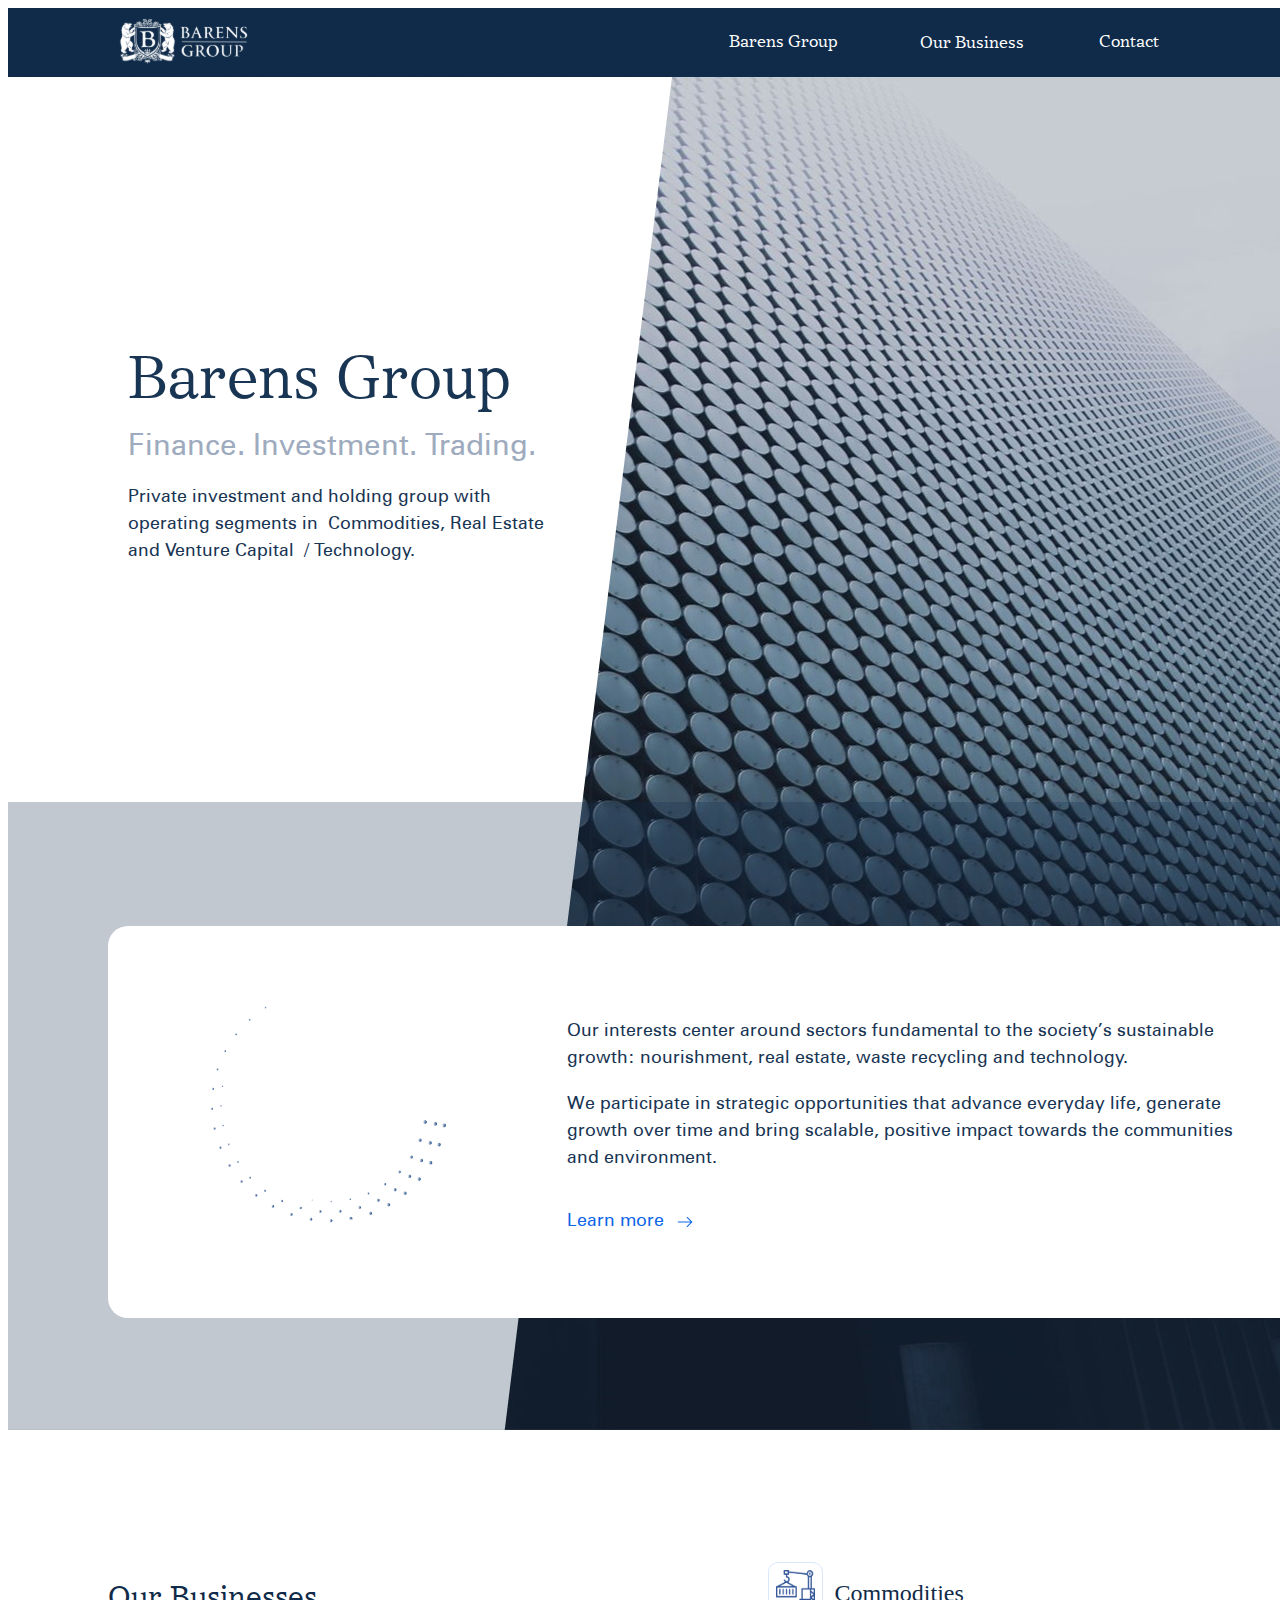
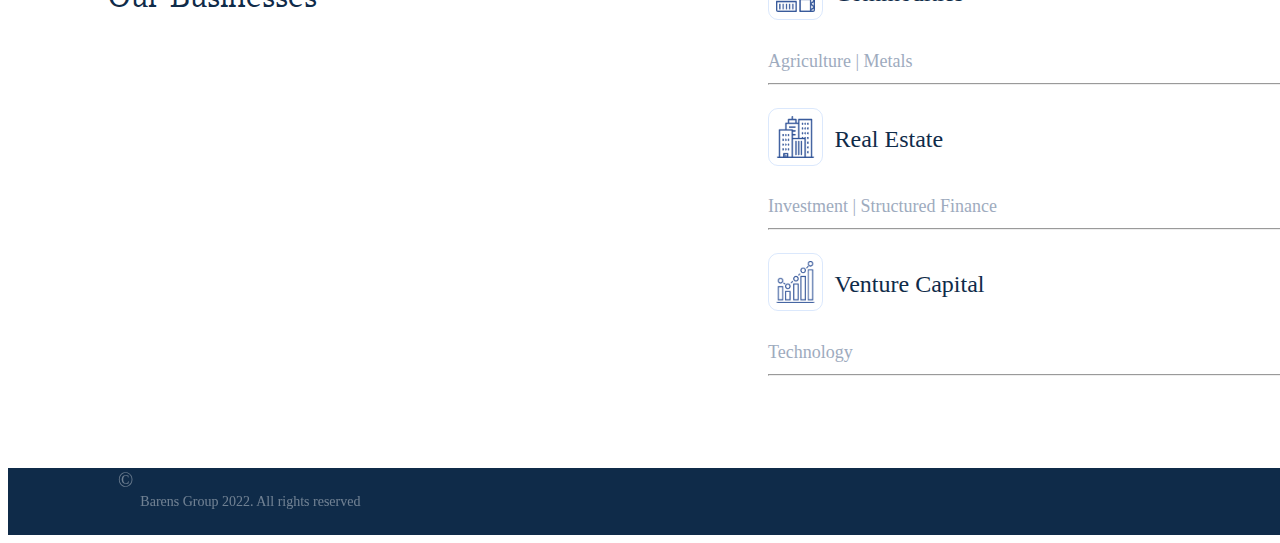
<file: index.html>
<!DOCTYPE html>
<html lang="en">
<head>
    <meta charset="UTF-8">
    <meta http-equiv="X-UA-Compatible" content="IE=edge">
    <meta name="viewport" content="width=device-width, initial-scale=1.0">
    <title>Barens Group</title>
    <link rel="stylesheet" href="https://cdnjs.cloudflare.com/ajax/libs/font-awesome/4.7.0/css/font-awesome.min.css">
    <!-- <link rel="stylesheet" href="css/normalize.css"> -->
    <link rel="stylesheet" href="css/style.css">
</head>
<body>
<div class="wrapper">
    <header class="header">
        <div class="container header-container">
            <div class="header-logo">
                <a href="#" class="logo">
                    <img src="img/Logo.svg" alt="Barens Group">
                </a>
            </div>
            <nav class="header-menu">
                <ul class="menu-list">
                    <li class="menu-item"><a class="menu-link" href="#">Barens Group</a></li>
                    <li class="menu-item">
                        <div class="dropdown">
                            <button class="dropbtn menu-link" onclick="myFunction()">Our Business
                            </button>
                            <div class="dropdown-content" id="myDropdown">
                              <a href="#">Commodities</a>
                              <a href="#">Real Estate</a>
                              <a href="#">Venture Capital</a>
                            </div>
                        </div>
                    </li>
                    <li class="menu-item"><a class="menu-link" href="#">Contact</a></li>
                </ul>
            </nav>

        </div>
    </header>
    
    <div class="main-page">
        <div class="main-image">
            <img src="img/bg-main.jpg" alt="Home Page">
        </div>
        <div class="mainpage-content">

            <div class="container">
                <h1 class="mainpage-title">
                    Barens Group
                </h1>
                <p class="mainpage-subtitle">
                    Finance. Investment. Trading.
                </p>
                <p class="mainpage-descr">
                    Private investment and holding group with <br />
                    operating segments in&nbsp;Commodities, Real Estate <br />
                     and Venture Capital&nbsp;/ Technology. <br />
                </p>
            </div>
        </div>

        <div class="main-interests">
            <div class="container">
                <div class="interests-rect">
                    <div class="interests-img">
                        <img src="img/interests.png" alt="Interests">
                    </div>
                    <div class="interests-descr">
                        <p>Our interests center around sectors fundamental to the society’s sustainable <br /> growth: nourishment, real estate, waste recycling and technology.</p>
                        <br />
                        <p>We participate in strategic opportunities that advance everyday life, generate <br /> growth over time and bring scalable, positive impact towards the communities <br />
                             and environment.
                        </p>
                        <div class="reference-more">
                            <a href="#">Learn more</a>
                            <span>
                                <a href="">
                                    <img src="img/arrow-right_new.png" alt="arrow">
                                </a>
                            </span>
                        </div>
                    </div>
                </div>
            </div>
        </div>

        <div class="mainpage-business">
            <div class="container">
                <div class="business-title">
                    <h2>Our Businesses</h2>
                </div>     
                <div class="business-block">
                    <ul>
                        <li class="business">
                            <div class="top-business">
                                <div class="commod-logo">
                                    <img src="img/Icon commodities.png" alt="commodities">
                               </div>
                               <div class="comod-title">
                                    <h3>Commodities</h3>
                               </div>
                                <div class="commod-plus">
                                    <img src="img/plus.svg" alt="plus">  
                               </div>
                            </div>
                            <div id="comod-text">
                                <p>We contribute to satisfying the world’s growing demand by sourcing commodities in their<br />
                                 countries of production and efficiently supplying to geographies where they are most required.
                                 </p>
                            </div>
                            <div class="bottom-business">
                                <p>Agriculture | Metals </p>
                            <hr>
                            </div> 
                        </li>    
                        <li class="business">
                            <div class="top-business">
                                <div class="commod-logo">
                                    <img src="img/icon real estate.png" alt="real estate">
                               </div>
                               <h3>Real Estate</h3>
                               <a id="toggler" href="#">
                               <div class="commod-plus">
                                   <img src="img/plus.svg" alt="plus">
                               </div>
                               </a>
                               <div class="minus">---</div>

                            </div>
                            <div id="comod-text">
                                <p>We contribute to satisfying the world’s growing demand by sourcing commodities in their<br />
                                 countries of production and efficiently supplying to geographies where they are most required.
                                 </p>
                            </div>
                            <div class="bottom-business">
                                <p>Investment | Structured Finance </p>
                            <hr>
                            </div> 
                        </li>   
                        <li class="business">
                            <div class="top-business">
                                <div class="commod-logo">
                                    <img src="img/icon venture capital.png" alt="venture capital">
                               </div>
                               <h3>Venture Capital</h3>
                               <div class="commod-plus">
                                   <img src="img/plus.svg" alt="plus">
                               </div>
                            </div>
                            <div class="hidden-text"></div>
                            <div class="bottom-business">
                                <p>Technology  </p>
                            <hr>
                            </div> 
                        </li>   
                    </ul>
                </div>
            </div>
        </div>
    </div>


     <footer class="footer">
        <div class="container">
            <div class="footer-container">
                 <p class="footer-logo">© </p>
                 <p class="footer-descr"> Barens Group 2022. All rights reserved</p>
            </div>
        </div> 
    </footer>


</div>
    <script src="js/script.js"></script>
</body>
</html>
</file>
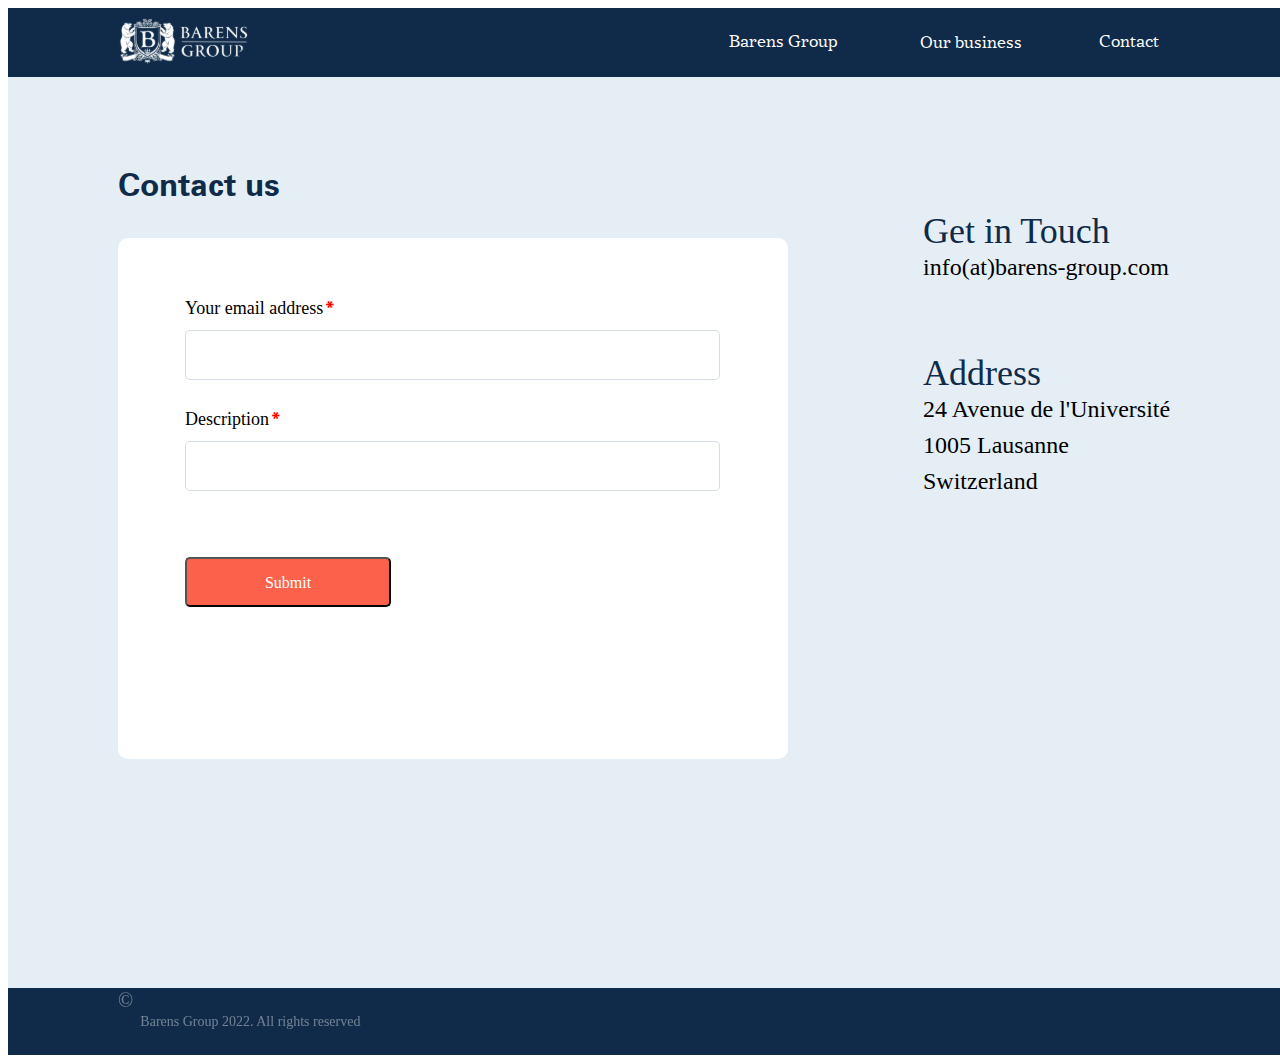
<file: form.html>
<!DOCTYPE html>
<html lang="en">
<head>
    <meta charset="UTF-8">
    <meta http-equiv="X-UA-Compatible" content="IE=edge">
    <meta name="viewport" content="width=device-width, initial-scale=1.0">
    <title>Barens Group</title>
    <link href="https://www.dafontfree.net/embed/enVyaWNoLXJlZ3VsYXImZGF0YS8yOC96LzE0ODk5OC9aVVJDSC50dGY" rel="stylesheet" type="text/css"/>
    <link rel="stylesheet" href="https://cdnjs.cloudflare.com/ajax/libs/font-awesome/4.7.0/css/font-awesome.min.css">
    <!-- <link rel="stylesheet" href="css/normalize.css"> -->
    <link rel="stylesheet" href="css/style.css">
</head>
<body>
<div class="wrapper">
    <header class="header">
        <div class="container header-container">
            <div class="header-logo">
                <a href="#" class="logo">
                    <img src="img/Logo.svg" alt="Barens Group">
                </a>
            </div>
            <nav class="header-menu">
                <ul class="menu-list">
                    <li class="menu-item"><a class="menu-link" href="#">Barens Group</a></li>
                    <li class="menu-item">
                        <div class="dropdown">
                            <button class="dropbtn menu-link" onclick="myFunction()">Our business
                            </button>
                            <div class="dropdown-content" id="myDropdown">
                              <a href="#">Commodities</a>
                              <a href="#">Real Estate</a>
                              <a href="#">Venture Capital</a>
                            </div>
                        </div>
                    </li>
                    <li class="menu-item"><a class="menu-link" href="#">Contact</a></li>
                </ul>
            </nav>

        </div>
    </header>
    <div class="form-main">
        <div class="container">
            <div class="form-title">
                <h1>Contact us</h1>
            </div>
            <div class="form-contacts">
                <div class="send-form">
                    <form action="#" class="form">
                        <label for="email">Your email address<span>*</span></label><br />
                        <input type="email" name="email"><br />
                        <label for="desc">Description<span>*</span></label><br />
                        <input type="text" name="desc"><br />
                        <button value="Submit" name="submit">Submit</button><br />
                    </form>
                </div>
                <div class="address">
                    <div class="address-block-1">
                        <h1>Get in Touch</h1>
                        <p>info(at)barens-group.com</p>
                    </div>
                    <div class="address-block-2">
                        <h1>Address</h1>
                        <p>
                            24 Avenue de l'Université<br />
                            1005 Lausanne<br />
                            Switzerland<br />
                        </p>
                    </div>
                </div>
            </div>
        </div>
    </div>
     <footer class="footer">
        <div class="container">
            <div class="footer-container">
                 <p class="footer-logo">© </p>
                 <p class="footer-descr"> Barens Group 2022. All rights reserved</p>
            </div>
        </div> 
    </footer>
</file>
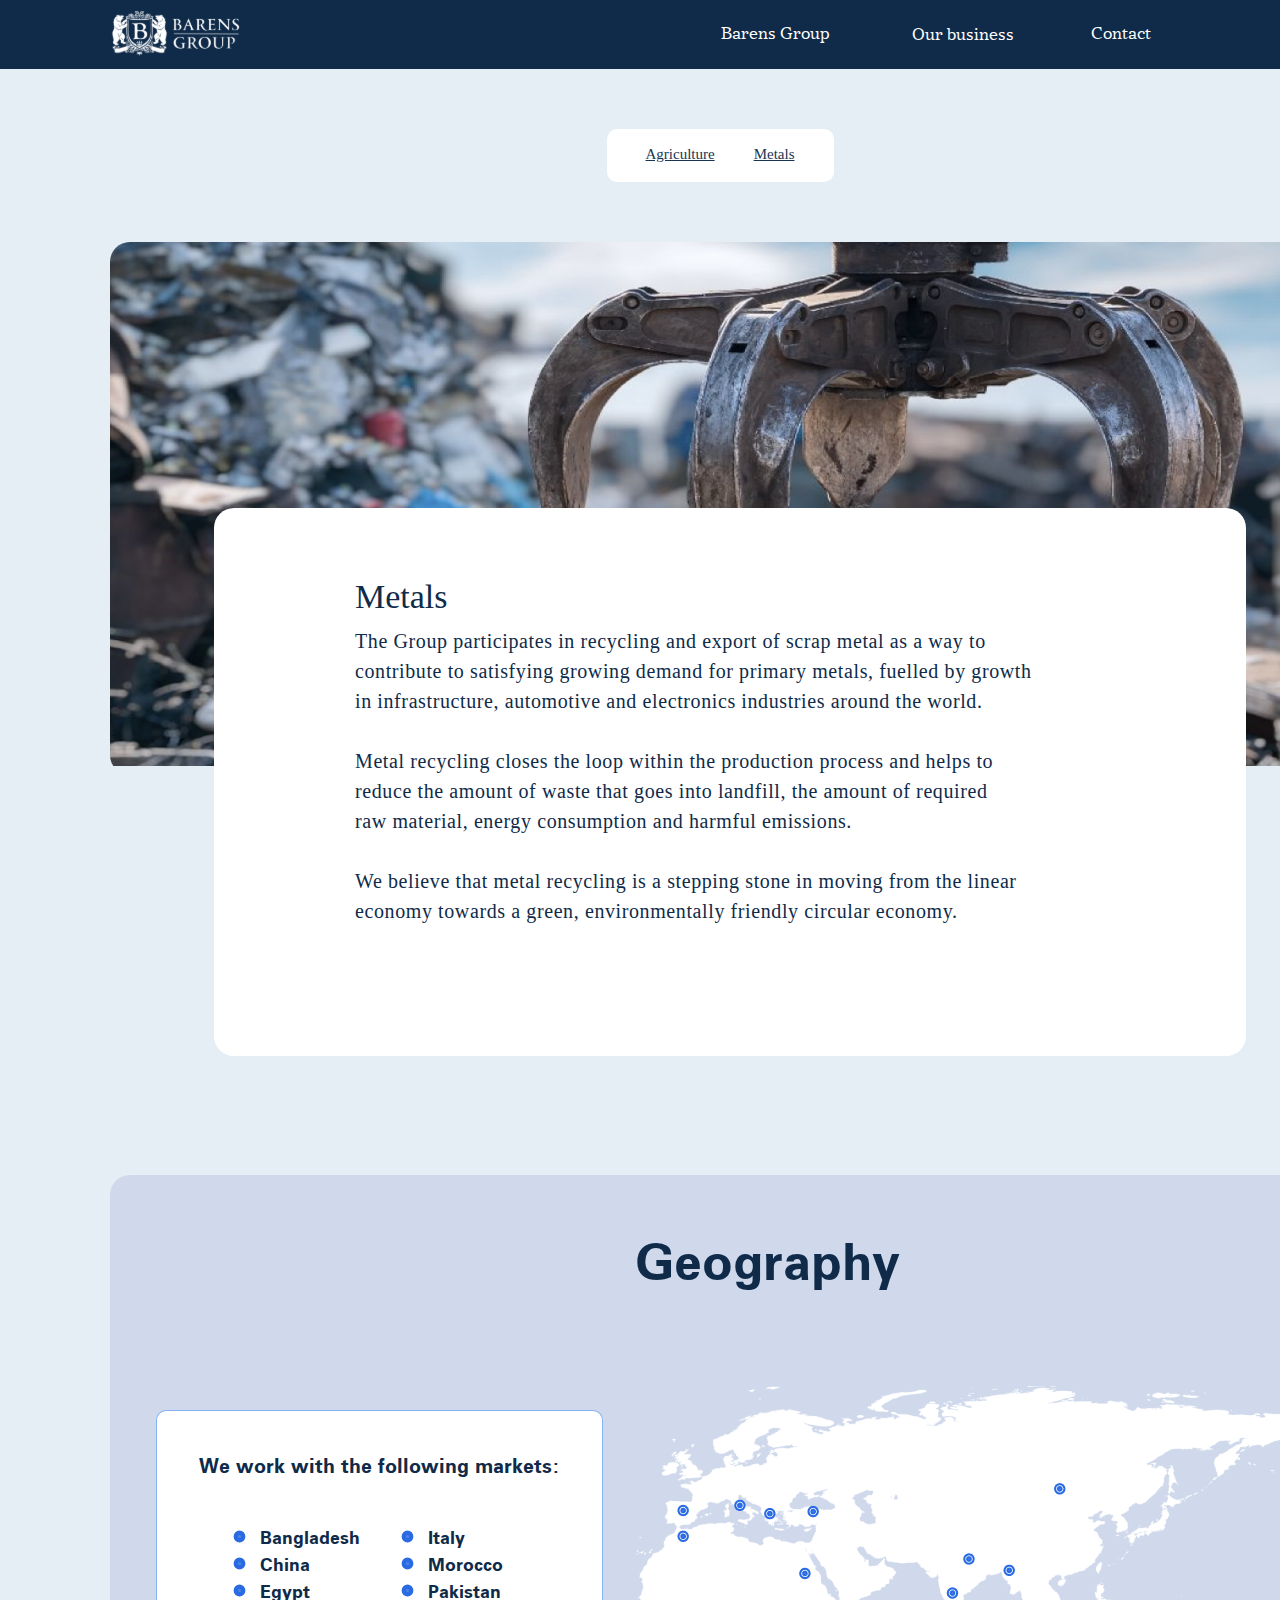
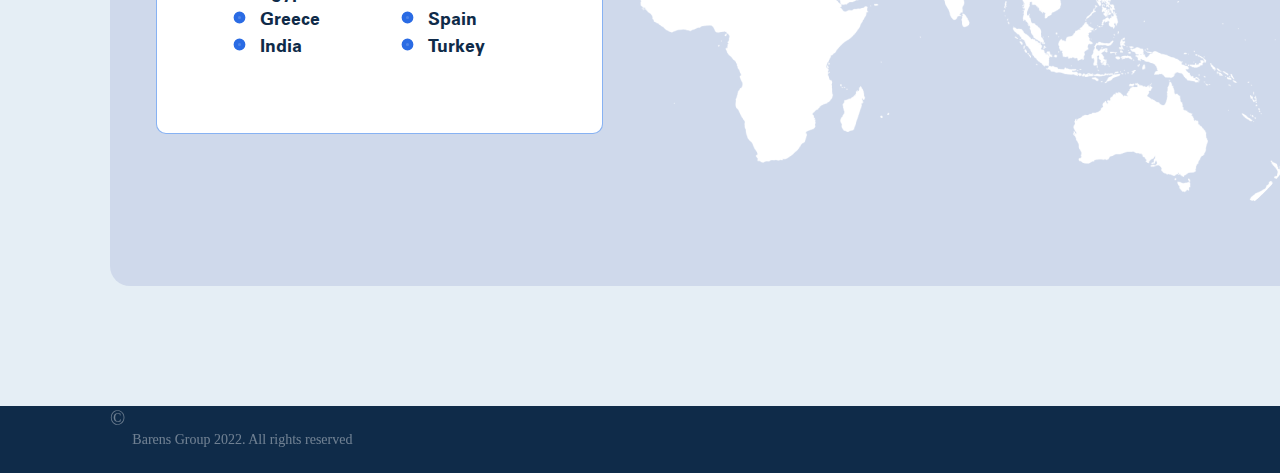
<file: metals.html>
<!DOCTYPE html>
<html lang="en">
<head>
    <meta charset="UTF-8">
    <meta http-equiv="X-UA-Compatible" content="IE=edge">
    <meta name="viewport" content="width=device-width, initial-scale=1.0">
    <title>Barens Group</title>
    <link rel="stylesheet" href="https://cdnjs.cloudflare.com/ajax/libs/font-awesome/4.7.0/css/font-awesome.min.css">
    <link rel="stylesheet" href="css/normalize.css">
    <link rel="stylesheet" href="css/style.css">
</head>
<body>
<div class="wrapper">
    <header class="header">
        <div class="container header-container">
            <div class="header-logo">
                <a href="#" class="logo">
                    <img src="img/Logo.svg" alt="Barens Group">
                </a>
            </div>
            <nav class="header-menu">
                <ul class="menu-list">
                    <li class="menu-item"><a class="menu-link" href="#">Barens Group</a></li>
                    <li class="menu-item">
                        <div class="dropdown">
                            <button class="dropbtn menu-link" onclick="myFunction()">Our business
                            </button>
                            <div class="dropdown-content" id="myDropdown">
                              <a href="#">Commodities</a>
                              <a href="#">Real Estate</a>
                              <a href="#">Venture Capital</a>
                            </div>
                        </div>
                    </li>
                    <li class="menu-item"><a class="menu-link" href="#">Contact</a></li>
                </ul>
            </nav>

        </div>
    </header>
    <div class="metals-main">
        <div class="container">
            <div class="agriculture-top">
                <div class="agricult-ref">
                    <a href="#">Agriculture</a>
                </div>
                <div class="agricult-ref">
                    <a href="#">Metals</a>
                </div>
            </div>
            <div class="metals-banner">
                <div class="metals-desc">
                    <div class="metals-desc-text">
                        <h3>Metals</h3>
                        <p>
                            The Group participates in recycling and export of scrap metal as a way to<br />
                            contribute to satisfying growing demand for primary metals, fuelled by growth<br />
                            in infrastructure, automotive and electronics industries around the world.
                            <br /><br />
                            Metal recycling closes the loop within the production process and helps to<br />
                            reduce the amount of waste that goes into landfill, the amount of required<br />
                            raw material, energy consumption and harmful emissions. 
                            <br /><br />
                            We believe that metal recycling is a stepping stone in moving from the linear<br />
                            economy towards a green, environmentally friendly circular economy.
                            <br /><br />
                        </p>
                    </div>
                </div>
            </div>
            <!-- <div class="metals-geography">
                <div class="metals-geo-header">
                    <h2>Geography</h2>
                </div>
                <div class="metals-geo-middle">
                    <div class="metals-countries">
                        <div class="metals-countries-header">
                            <p>We work with the following markets:</p>
                        </div>
                        <div class="metals-countries-list">
                            <div class="metals-countries-list1">
                                <ul>
                                    <li class="metals-list1-item">
                                        <span>
                                            <img src="img/point.svg" alt="">
                                        </span>
                                        Algeria
                                    </li>
                                    <li class="metals-list1-item">
                                        <span>
                                            <img src="img/point.svg" alt="">
                                        </span>
                                        Bahrain
                                    </li>
                                    <li class="metals-list1-item">
                                        <span>
                                            <img src="img/point.svg" alt="">
                                        </span>
                                        Bangladesh
                                    </li>
                                    <li class="metals-list1-item">
                                        <span>
                                            <img src="img/point.svg" alt="">
                                        </span>
                                        China
                                    </li>
                                    <li class="metals-list1-item">
                                        <span>
                                            <img src="img/point.svg" alt="">
                                        </span>
                                        Egypt
                                    </li>
                                    <li class="metals-list1-item">
                                        <span>
                                            <img src="img/point.svg" alt="">
                                        </span>
                                        India
                                    </li>
                                    <li class="metals-list1-item">
                                        <span>
                                            <img src="img/point.svg" alt="">
                                        </span>
                                        Kenia
                                    </li>
                                </ul>
                            </div>
                            <div class="metals-countries-list2">
                                <ul>
                                    <li class="agro-list1-item">
                                        <span>
                                            <img src="img/point.svg" alt="">
                                        </span>
                                        Morocco
                                    </li>
                                    <li class="metals-list1-item">
                                        <span>
                                            <img src="img/point.svg" alt="">
                                        </span>
                                        Oman
                                    </li>
                                    <li class="metals-list1-item">
                                        <span>
                                            <img src="img/point.svg" alt="">
                                        </span>
                                        Pakistan
                                    </li>
                                    <li class="metals-list1-item">
                                        <span>
                                            <img src="img/point.svg" alt="">
                                        </span>
                                        Qatar   
                                    </li>
                                    <li class="metals-list1-item">
                                        <span>
                                            <img src="img/point.svg" alt="">
                                        </span>
                                        Saudi Arabia
                                    </li>
                                    <li class="metals-list1-item">
                                        <span>
                                            <img src="img/point.svg" alt="">
                                        </span>
                                        Turkey
                                    </li>
                                    <li class="metals-list1-item">
                                        <span>
                                            <img src="img/point.svg" alt="">
                                        </span>
                                        UEA
                                    </li>
                                </ul>
                            </div>
                        </div>

                    </div>
                    <div class="agriculture-map">
                    </div>
                </div>
            </div> -->
            <div class="metals-geography">
                <div class="agriculture-geo-header">
                    <h2>Geography</h2>
                </div>
                <div class="agriculture-geo-middle">
                    <div class="agriculture-countries">
                        <div class="countries-header">
                            <p>We work with the following markets:</p>
                        </div>
                        <div class="agro-countries-list">
                            <div class="agro-countries-list1">
                                <ul>
                                    <li class="agro-list1-item">
                                        <span>
                                            <img src="img/point.svg" alt="">
                                        </span>
                                        Bangladesh
                                    </li>
                                    <li class="agro-list1-item">
                                        <span>
                                            <img src="img/point.svg" alt="">
                                        </span>
                                        China
                                    </li>
                                    <li class="agro-list1-item">
                                        <span>
                                            <img src="img/point.svg" alt="">
                                        </span>
                                        Egypt
                                    </li>
                                    <li class="agro-list1-item">
                                        <span>
                                            <img src="img/point.svg" alt="">
                                        </span>
                                        Greece
                                    </li>
                                    <li class="agro-list1-item">
                                        <span>
                                            <img src="img/point.svg" alt="">
                                        </span>
                                        India
                                    </li>
                                </ul>
                            </div>
                            <div class="agro-countries-list2">
                                <ul>
                                    <li class="agro-list1-item">
                                        <span>
                                            <img src="img/point.svg" alt="">
                                        </span>
                                        Italy
                                    </li>
                                    <li class="agro-list1-item">
                                        <span>
                                            <img src="img/point.svg" alt="">
                                        </span>
                                        Morocco
                                    </li>
                                    <li class="agro-list1-item">
                                        <span>
                                            <img src="img/point.svg" alt="">
                                        </span>
                                        Pakistan
                                    </li>
                                    <li class="agro-list1-item">
                                        <span>
                                            <img src="img/point.svg" alt="">
                                        </span>
                                        Spain   
                                    </li>
                                    <li class="agro-list1-item">
                                        <span>
                                            <img src="img/point.svg" alt="">
                                        </span>
                                        Turkey
                                    </li>
                                </ul>
                            </div>
                        </div>

                    </div>
                    <div class="metals-map">
                    </div>
                </div>
            </div>
        </div>
    </div>
     <footer class="footer">
        <div class="container">
            <div class="footer-container">
                 <p class="footer-logo">© </p>
                 <p class="footer-descr"> Barens Group 2022. All rights reserved</p>
            </div>
        </div> 
    </footer>
</file>
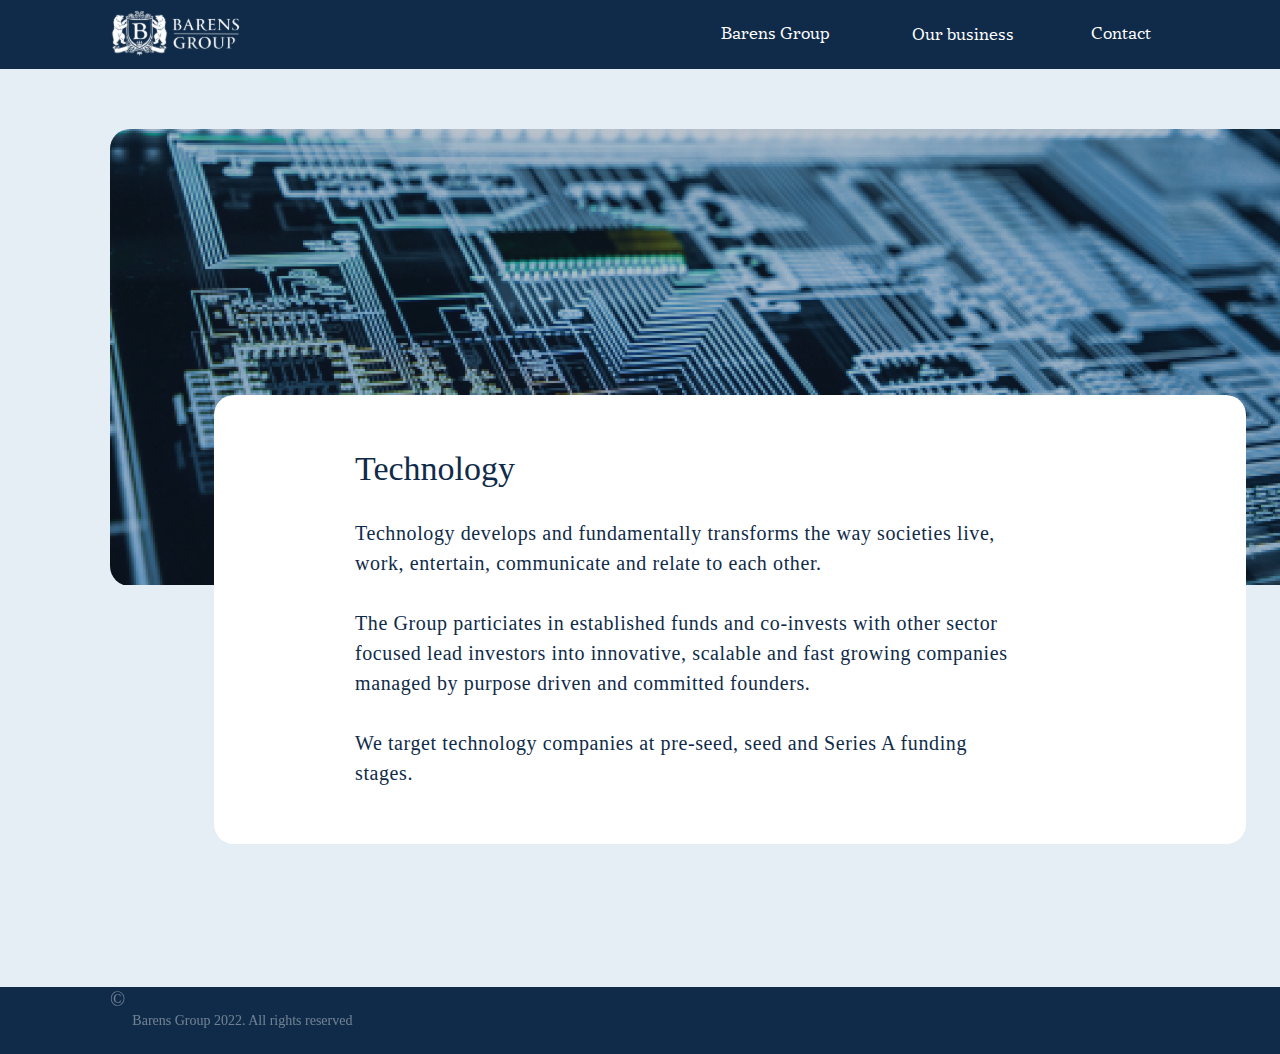
<file: technology.html>
<!DOCTYPE html>
<html lang="en">
<head>
    <meta charset="UTF-8">
    <meta http-equiv="X-UA-Compatible" content="IE=edge">
    <meta name="viewport" content="width=device-width, initial-scale=1.0">
    <title>Barens Group</title>
    <link rel="stylesheet" href="https://cdnjs.cloudflare.com/ajax/libs/font-awesome/4.7.0/css/font-awesome.min.css">
    <link rel="stylesheet" href="css/normalize.css">
    <link rel="stylesheet" href="css/style.css">
</head>
<body>
<div class="wrapper">
    <header class="header">
        <div class="container header-container">
            <div class="header-logo">
                <a href="#" class="logo">
                    <img src="img/Logo.svg" alt="Barens Group">
                </a>
            </div>
            <nav class="header-menu">
                <ul class="menu-list">
                    <li class="menu-item"><a class="menu-link" href="#">Barens Group</a></li>
                    <li class="menu-item">
                        <div class="dropdown">
                            <button class="dropbtn menu-link" onclick="myFunction()">Our business
                            </button>
                            <div class="dropdown-content" id="myDropdown">
                              <a href="#">Commodities</a>
                              <a href="#">Real Estate</a>
                              <a href="#">Venture Capital</a>
                            </div>
                        </div>
                    </li>
                    <li class="menu-item"><a class="menu-link" href="#">Contact</a></li>
                </ul>
            </nav>

        </div>
    </header>
    <div class="technology-main">
        <div class="container">
            <div class="technology-banner">
                <div class="technology-desc">
                    <div class="technology-desc-text">
                        <h3>Technology</h3>
                        <p>
                            Technology develops and fundamentally transforms the way societies live,<br />
                            work, entertain, communicate and relate to each other.<br /><br />
                            The Group particiates in established funds and co-invests with other sector<br />
                            focused lead investors into innovative, scalable and fast growing companies<br />
                            managed by purpose driven and committed founders.<br /><br />
                            We target technology companies at pre-seed, seed and Series A funding<br /> stages.
                        </p>
                    </div>
                </div>
            </div>
        </div>
    </div>
     <footer class="footer">
        <div class="container">
            <div class="footer-container">
                 <p class="footer-logo">© </p>
                 <p class="footer-descr"> Barens Group 2022. All rights reserved</p>
            </div>
        </div> 
    </footer>
</file>
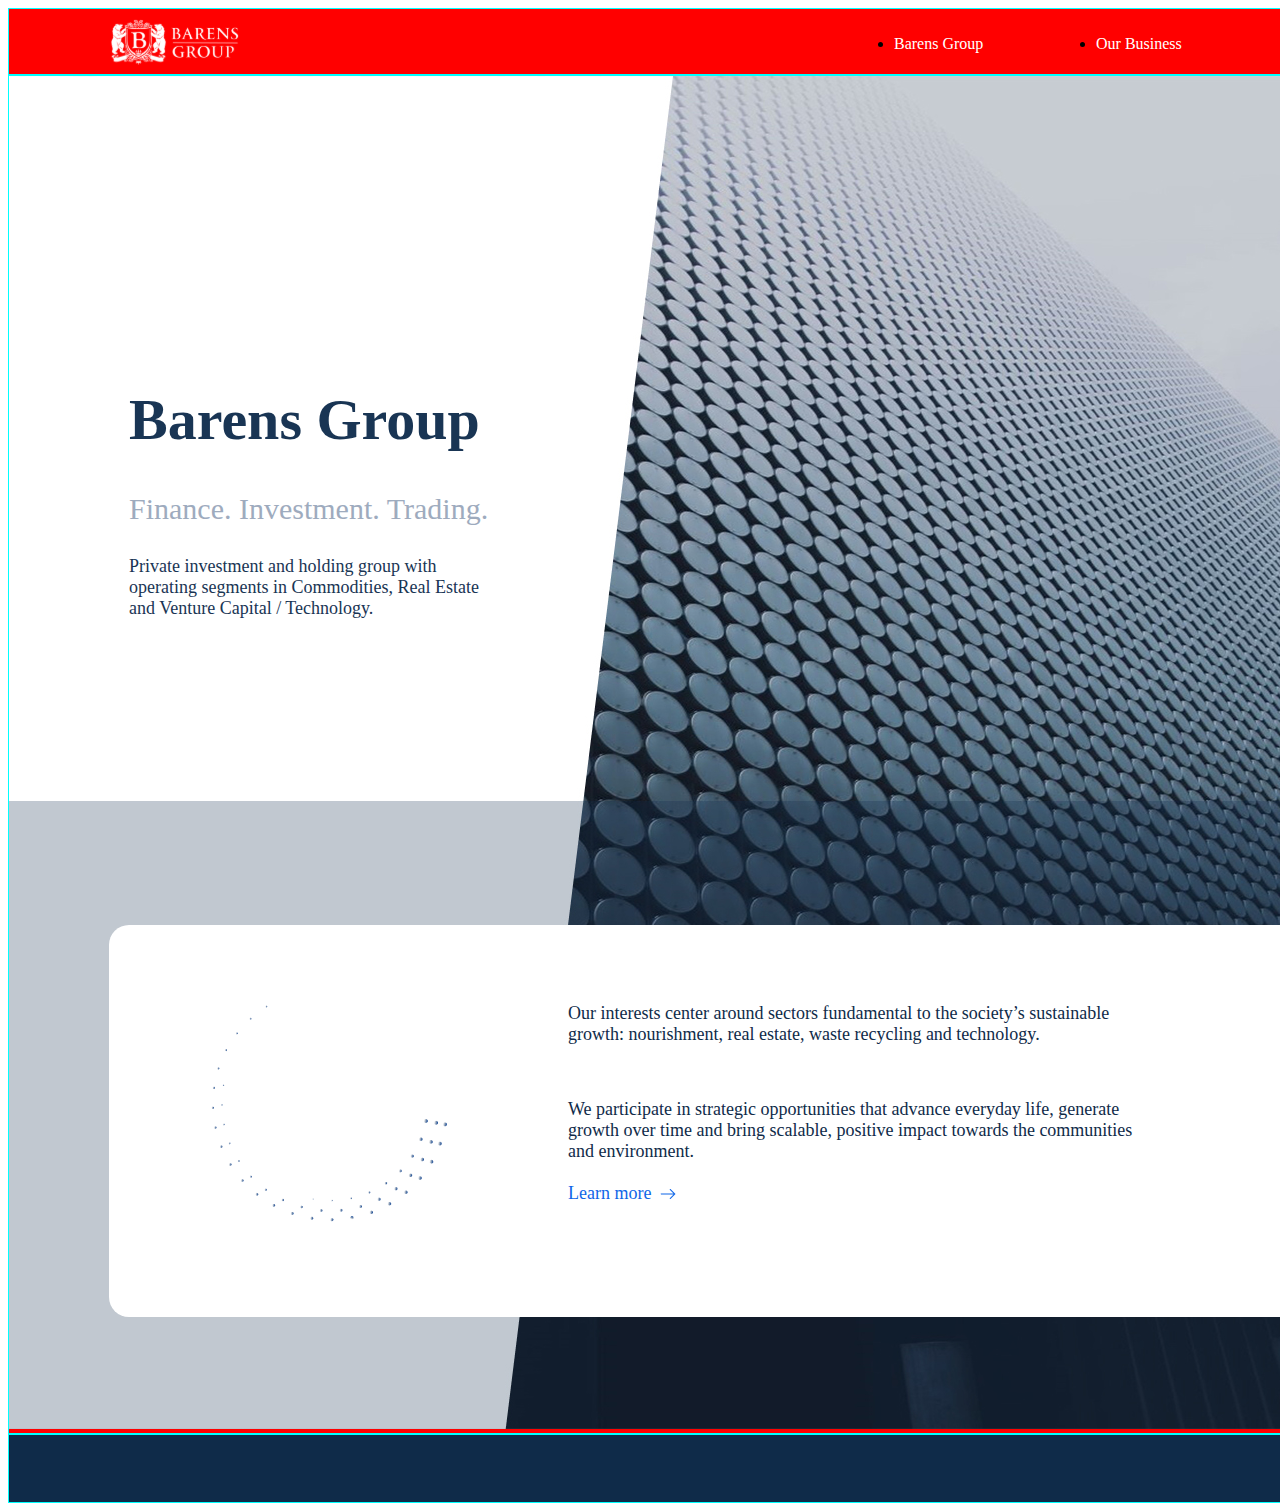
<file: test.html>
<!DOCTYPE html>
<html lang="en">
<head>
    <meta charset="UTF-8">
    <meta http-equiv="X-UA-Compatible" content="IE=edge">
    <meta name="viewport" content="width=device-width, initial-scale=1.0">
    <title>Document</title>
    <style>
            .wrapper {
            display: flex;
            flex-direction: column;
            width: 1440px;
            background-color: red;
            height: 100%;
            margin: 0 auto;
            }

            .container {
                max-width: 1240px;
                height: auto;
                margin: 0 auto;
                padding: 0 10px;
            }
            
            .header {
                width: 100%;
                height: 65px;               
                border: 1px solid aqua;
            }

            .header-container {
                display: flex;
                align-items: center;
                max-width: 100%;
                overflow: hidden;
            }

            .header-logo {
                margin: 7px 0px 7px 0px;   
            }

            .header-menu {
                margin: 0px 0px 0px 615px;
                box-sizing: border-box;
            }
            
            .menu-list {
                display: flex;
                

            }
            
            .menu-item:not(:last-child){
                margin: 0px 100px 0px 0px;
                width: 102px;
            }

            .menu-link {
                color: #FFFFFF;
                text-decoration: none;
                font-size: 16px;
                line-height: calc(24 / 14 * 100%);
            }

            .content {
            flex:  auto;
            border: 1px solid aqua;
            /* background-color: #0F2B49; */
            height: auto;
            position: relative;
            }

            .mainpage-content {
                position: absolute;
                top: 271px;
                left: 110px;
            }


            .mainpage-title {
                color: #193554;
                font-size: 58px;
            }

            .mainpage-subtitle {
                color: #9EABBE;
                font-size: 30px;
            }

            .mainpage-descr {
                color: #193554;
                font-size: 18px;
                margin: 20px 0px 0px 0px;
            }

            .main-interests {
    position: relative;
    
}

.interests-rect {
    position: absolute;
    bottom: 116px;
    left: 100px;
    width: 1240px;
    height: 392px;
    background-color: #fff;
    border-radius: 20px;
    display: flex;
    align-items: center;
}

.interests-img {
    margin-left: 84px;
    /* margin-bottom: 73px; */
} 

.interests-descr {
    margin-top: -50px;
    margin-left: 106px;
}

.interests-descr p {
    color: #0F2B49;
    font-size: 18px;
}

.reference-more {
    display: flex;
    align-items: center;
}

.reference-more a {
    color: #0F66E8;
    font-size: 18px;
    text-decoration: none;
}
.reference-more img {
    margin-top: 5px;
    margin-left: 8px;
}
            
            .footer {
            flex: auto;
            height: 67px;
            border: 1px solid aqua;
            background-color: #0F2B49;  
        }
    </style>
</head>
<body>
    <div class="wrapper">
        <header class="header">
            <div class="container">
                <div class="header-container">
                    <div class="header-logo">
                        <a href="#" class="logo">
                            <img src="img/Logo.svg" alt="Barens Group">
                        </a>
                    </div>
                    <nav class="header-menu">
                        <ul class="menu-list">
                            <li class="menu-item"><a class="menu-link" href="#">Barens Group</a></li>
                            <li class="menu-item"><a class="menu-link" href="#">Our Business</a></li>
                            <li class="menu-item"><a class="menu-link" href="#">Contact</a></li>
                        </ul>
                    </nav>
                </div>
            </div>  
        </header>
        <div class="content">
            <div class="main-image">
                <img src="img/bg-main.jpg" alt="Home Page">
            </div>
            <div class="mainpage-content">

                    <div class="container">
                        <h1 class="mainpage-title">
                            Barens Group
                        </h1>
                        <p class="mainpage-subtitle">
                            Finance. Investment. Trading.
                        </p>
                        <p class="mainpage-descr">
                            Private investment and holding group with <br />
                            operating segments in&nbsp;Commodities, Real Estate <br />
                             and Venture Capital&nbsp;/ Technology. <br />
                        </p>
                    </div>
            </div>
            <div class="main-interests">
                <div class="container">
                    <div class="interests-rect">
                        <div class="interests-img">
                            <img src="img/interests.png" alt="Interests">
                        </div>
                        <div class="interests-descr">
                            <p>Our interests center around sectors fundamental to the society’s sustainable <br /> growth: nourishment, real estate, waste recycling and technology.</p>
                            <br />
                            <p>We participate in strategic opportunities that advance everyday life, generate <br /> growth over time and bring scalable, positive impact towards the communities <br />
                                 and environment.
                            </p>
                            <div class="reference-more">
                                <a href="#">Learn more</a>
                                <span>
                                    <a href="">
                                        <img src="img/arrow-right.png" alt="arrow">
                                    </a>
                                </span>
                            </div>
                        </div>
                    </div>
                </div>
            </div>

        </div>
        <footer class="footer">
        </footer>
    </div>
</body>
</html>
</file>
<file: css/style.css>
/*
Fonts including 
*/

@font-face {
            font-family: 'ZURICH Light BT';
            src: url(../fonts/Zurich\ Light\ BT\ копія\ \(1\).ttf);
            src: url(../fonts/Zurich\ BT\ копія\ \(1\).ttf);
            src: url(../fonts/Zurich\ Bold\ BT\ копія\ \(1\).ttf);
            
    }

@font-face {
        font-family: 'ZURICH BT';
        src: url(../fonts/Zurich\ BT\ копія\ \(1\).ttf);
        
}

@font-face {
    font-family: 'ZURICH Bold BT';
    src: url(../fonts/Zurich\ Bold\ BT\ копія\ \(1\).ttf);   
}
                  
@font-face {
            font-family: 'CoreSerifRegular';
            src: url(../fonts/Core\ Serif\ N\ W01\ 35\ Regular\ \(1\).ttf);
}

@font-face {
    font-family: 'CoreSerifBold';
    src: url(../fonts/core-serif-n-55-bold\ \ \(1\).otf);
}


* {
    box-sizing: border-box;
    font-family: 'Zurich Light BT', sans-serif;
}




        
body {
    font-family: 'Zurich Light BT', sans-serif;
    font-weight: 500;


}

p {
    display: block;
    margin-block-start: 0em;
    margin-block-end: 0em;
    margin-inline-start: 0px;
    margin-inline-end: 0px;
}

h1 {
    display: block;
    margin-block-start: 0em;
    margin-block-end: 0em;
    margin-inline-start: 0px;
    margin-inline-end: 0px;
}

h3 {
    display: block;
    margin-block-start: 0em;
    margin-block-end: 0em;
    margin-inline-start: 0px;
    margin-inline-end: 0px;
}

.list-reset {
    margin: 0;
    padding: 0;
    list-style-type: none;
}

.btn-reset {
    padding: 0;
    border: none;
    background-color: transparent;
    cursor: pointer;
}
ul {
    list-style-type: none;
    /* text-decoration: none; */
}

.wrapper {
    display: flex;
    flex-direction: column;
    width: 1440px;
    height: 100%;
    margin: 0 auto;
    }

.container {
    max-width: 1240px;
    height: auto;
    margin: 0 auto;
    padding: 0 10px;
    /* box-sizing: content-box; */
}


.__ibg {
    position: relative;
}

.__ibg img {
    position: absolute;
    width: 100%;
    height: 100%;
    top: 0;
    left: 0;
    object-fit: cover;
}

/* ----------------------HEADER-------------------*/

  .dropdown .dropbtn {
    cursor: pointer;
    border: none;
    background-color: inherit;
    font-family: 'CoreSerifRegular';
    font-weight: 400;
    font-size: 17px;
    line-height: 21px;
  }
  
  .navbar a:hover, .dropdown:hover .dropbtn, .dropbtn:focus {
    background-color: #0F2B49;
  }
  
  .dropdown-content {
    display: none;
    position: absolute;
    background-color: #f9f9f9;
    min-width: 160px;
    box-shadow: 0px 8px 16px 0px rgba(0,0,0,0.2);
    z-index: 1;
  }
  
  .dropdown-content a {
    float: none;
    color: black;
    padding: 12px 16px;
    text-decoration: none;
    display: block;
    text-align: left;
  }
  
  .dropdown-content a:hover {
    background-color: #ddd;
  }
  
  .show {
    display: block;
  }

.header {

    width: 1440px;
    z-index: 50;
    /* height: 65px; */
    background-color: #0F2B49;
}

.header-logo {  
    margin: 7px 0px 7px 0px;   
} 

.logo {
    width: 130px;
    height: 51px;
}

.header-container {
    display: flex;
    min-height: 65px;
    align-items: center;
    overflow: hidden;
    /* justify-content: space-between; */

}

.header-menu {
    margin: 0px 0px 0px 600px;
}

@media (max-width: 1334px){
    .header-menu {
        margin: 0px 0px 0px 441px;
    } 
}

@media (max-width: 1094px){
    .header-menu {
        margin: 0px 0px 0px 100px;
    } 
}

@media (max-width: 768px){
    .header-menu {
        margin: 0px 0px 0px 20px;
    } 

    .menu-list {
        flex-wrap: wrap; 
    }
}

.menu-list {
    display: flex;
    justify-content: space-between;
    /* flex-wrap: wrap; */
}

.menu-item:not(:last-child){
    margin: 0px 50px 0px 0px;
    width: 135px;
}

.menu-link {
    font-family: "CoreSerifRegular";
    font-weight: 400;
    font-size: 17px;
    line-height: 21px;
    text-align: center;
    color: #FFFFFF;
    text-decoration: none;
    /* line-height: calc(24 / 14 * 100%); */
}

/**************MAIN PAGE*********************/

.main-page {
    flex: auto;
    position: relative;
    width: 1440px;
    height: 1991px;
    margin: 0 auto;
}

.main-image {
    overflow: hidden;
}

.main-image img {
    width: 100%;
    height: auto;
}

.mainpage-content {
    position: absolute;
    top: 271px;
    left: 110px;
}

.mainpage-title {
    font-family: "CoreSerifregular";
    font-style: normal;
    font-weight: normal;
    font-size: 60px;
    line-height: 58px;
    color: #193554;
}

.mainpage-subtitle {
    margin-top: 20px;
    font-family: "Zurich BT";
    font-style: normal;
    font-weight: normal;
    font-size: 30px;
    line-height: 36px;
    color: #9EABBE;
}

.mainpage-descr {
    margin: 20px 0px 0px 0px;
}

p.mainpage-descr {
    font-family: "Zurich BT";
    font-weight: normal;
    font-size: 18px;
    line-height: 150%;
    color: #193554;
}

.main-interests {
    position: relative;
    
}

.interests-rect {
    position: absolute;
    bottom: 116px;
    left: 100px;
    width: 1240px;
    height: 392px;
    background-color: #fff;
    border-radius: 20px;
    display: flex;
    align-items: center;
}

.interests-img {
    margin-left: 84px;
    /* margin-bottom: 73px; */
} 

.interests-descr {
    margin-top: 10px;
    margin-left: 106px;
}
.interests-descr p {
    font-family: 'Zurich BT';
    font-style: normal;
    font-weight: normal;
    font-size: 18px;
    line-height: 150%;
    color: #193554;
}

.reference-more {
    display: flex;
    align-items: center;
    margin-top: 30px;
}

.reference-more a {
    font-family: 'Zurich BT';
    font-style: normal;
    font-weight: normal;
    font-size: 18px;
    line-height: 150%;
    color: #0F66E8;
    text-decoration: none;
}

.reference-more img {
    margin-top: 13px;
    margin-left: 12px;
    color: #0F66E8;
}

.mainpage-business {
    position: relative;
    display: flex;
}

.business-title {
    position: absolute;
    top: 115px;
    left: 100px;
}

.business-title h2 {
    
    font-family: "CoreSerifRegular";
    font-style: normal;
    font-weight: normal;
    font-size: 30px;
    line-height: 150%;
    color: #0F2B49;
}


.business-block {
    position: absolute;
    top: 112px;
}

.top-business {
    display: flex;
    width: 585px;
    align-items: center;
}


.commod-logo img {
    border: 1px solid rgba(15, 102, 232, 0.15);
    border-radius: 10px;
    padding: 7px;
    width: 55px;
    height: 58px;
    color: #305397;
}

.top-business h3 {

    font-family: "Zurch Bold BT";
    font-style: normal;
    font-weight: normal;
    font-size: 24px;
    line-height: 150%;
    color: #0F2B49;
    margin-left: 11.5px;
}

.commod-plus {
    position: absolute; 
    right: 0;
}

.minus {
    display: none;
}

#comod-text {
    display: none;
    width: 585px;
    /* max-height: 0px; */
}

.comod-text p {
    font-family: Zurich;
    font-style: normal;
    font-weight: 300;
    font-size: 18px;
    line-height: 150%;
}

.commod-plus img {
    /* justify-content: flex-end; */
    /* margin-left: 328px;  */
    width: 20px;
    height: 20px;
    color: #0F2B49;
    margin-top: 33px;
}

.bottom-business {
    margin-top: 23.5px;
}

.bottom-business p {
    font-family: "Zurch";
    font-style: normal;
    font-weight: normal;
    font-size: 18px;
    line-height: 150%;
    color: #9EABBE;
}
.estate {
    margin-top: 200px;
}

.business {
    margin-bottom: 23px;
}

/* About */

.about-main {
    width: 100%;
    height: auto;
    background-color: #ffffff;
}

.about-top {
    display: flex;
}

.about-top h1 {
    margin: 120px 131px 0px 64px;
    font-family: CoreSerifNW01-35Regular;
    font-style: normal;
    font-weight: normal;
    font-size: 54px;
    line-height: 150%;
    color: #0F2B49;
}

.about-descr {
    min-width: 804px;
    height: 280px;
    margin-top: 135px;
    margin-bottom: 120px;
    font-family: Zurich WGL4 BT;
    font-style: normal;
    font-weight: normal;
    font-size: 24px;
    line-height: 150%;
    color: #0F2B49;
}

.about-banner {
    background: url(../img/About\ page\ -\ image.png);
    background-repeat: no-repeat;
    background-size: contain;
    border-radius: 20px;
    width: 100%;
    height: 565px;
    display: flex;
    justify-content: space-evenly;
    align-items: center;
}

.banner-blocks {
    display: flex;
    justify-content: center;
    align-items: center;
    margin-right: -25px;


}

.banner-text-block {
    border-radius: 20px;
    margin-right: 28px; 
    width: 354px;
    height: 308px;
    background-color: #fff;
}

.banner-text-block .banner-purpose h2 {
    margin-top: 40px;
    text-align: center;
    font-family: Core Serif N;
    font-style: normal;
    font-weight: bold;
    font-size: 30px;
    line-height: 39px;
    color: #193554;
}

.banner-text-block .purpose-descr {
    text-align: center;
    font-family: Zurich;
    font-style: normal;
    font-weight: 300;
    font-size: 17px;
    line-height: 150%;
    color: #1C396E;
}


.history-title {
    margin-top: 120px;
    text-align: center;
    font-family: "CoreSerifNW01-35Regular";
    font-style: normal;
    font-weight: normal;
    font-size: 25px;
    line-height: 150%;
    color: #0F2B49;
}


.timeline {
    width: 100%;
}
.timeline .timeline-item {
    width: 100%;
}
.timeline .timeline-item .info, .timeline .timeline-item .year {
    font-family: Zurich;
    font-style: normal;
    font-weight: normal;
    font-size: 22px;
    line-height: 150%;
    color: #0F2B49;
    display: block;
    float:left;
    -webkit-transition: all 1s ease;
    -moz-transition: all 1s ease;
    transition: all 1s ease;
}
.timeline .timeline-item.close .info, .timeline .timeline-item.close .year {
    color: #ccc;
    -webkit-transition: all 1s ease;
    -moz-transition: all 1s ease;
    transition: all 1s ease;
}
.timeline .timeline-item .year {
    font-size: 24px;
    font-weight: bold;
    width: 22%;
}
.timeline .timeline-item .info {
    width: 100%;
    width: 78%;
    margin-left: -2px;
    padding: 0 0 40px 35px;
    border-left: 4px solid #aaa;
    font-size: 14px;
    line-height: 20px;
}
.timeline .timeline-item .marker {
    background-color: #fff;
    border: 4px solid #aaa;
    height: 20px;
    width: 20px;
    border-radius: 100px;
    display: block;
    float: right;
    margin-right: -14px;
    z-index: 2000;
    position: relative;
}
.timeline .timeline-item.active .info, .timeline .timeline-item:hover .info {
    color: #444;
    -webkit-transition: all 1s ease;
    -moz-transition: all 1s ease;
    transition: all 1s ease;
}
.timeline .timeline-item.active .year, .timeline .timeline-item:hover .year {
    color: #9DB668;
}
.timeline .timeline-item .marker .dot {
    background-color: white;
    -webkit-transition: all 1s ease;
    -moz-transition: all 1s ease;
    transition: all 1s ease;
    display: block;
    border: 4px solid white;
    height: 12px;
    width: 12px;
    border-radius: 100px;
    float: right;
    z-index: 2000;
    position: relative;
}
.timeline .timeline-item.active .marker .dot, .timeline .timeline-item:hover .marker .dot {
    -webkit-transition: all 1s ease;
    -moz-transition: all 1s ease;
    transition: all 1s ease;
    background-color: #9DB668;
    box-shadow: inset 1px 1px 2px rgba(0, 0, 0, 0.2);
}



/* End About */


/* Policies */

.policies {
    margin-top: 50px;
    width: 100%;
    height: 413px;
    background-color: #EAEEF5;
}

.policies-block {
    display: flex;
    text-align: center;
}
.policies-block h1 {
    margin: 100px 109px 0px 100px;
    font-family: CoreSerifNW01-35Regular;
    font-style: normal;
    font-weight: normal;
    font-size: 40px;
    line-height: 150%;
    color: #0F2B49;
}

.policies-descr {
    width: 704px;
    height: 187px;
    text-align: left;
    margin-top: 110px;
    font-family: Zurich;
    font-style: normal;
    font-weight: normal;
    font-size: 24px;
    line-height: 150%;
    color: #0F2B49;
}


/* End Policies */

/* Agriculture */

.agriculture-main {
    width: 100%;
    height: 2512px;
    background-color: #E5EEF5;
}

.agriculture-top {
    border-radius: 10px;
    width: 227px;
    height: 53px;
    background-color: #fff;
    margin: 60px auto;
    display: flex;
    justify-content: space-evenly;
    text-align: center;
}
.agricult-ref {
    text-align: center;
    margin-top: 14px;
}  

.agricult-ref a {
    font-family: Avenir;
    font-style: normal;
    font-weight: 500;
    font-size: 15px;
    line-height: 150%;
    text-align: center;
    color: #193554;
}

.agriculture-banner {
    background: url(../img/agriculture.png);
    background-repeat: no-repeat;
    background-size: contain;
    border-radius: 20px;
    width: 100%;
    height: 461px;
    margin-top: 60px;
    position: relative;
}
.agriculture-desc { 
    position: absolute;
    top: 266px;
    left: 104px;
    width: 1032px;
    height: 438px;
    background-color: #fff;
    border-radius: 20px;
    margin-top: 266px auto;
}

.agriculture-desc-text {
    margin-left: 141px;
    margin-top: 60px;
    margin-bottom: 30px;
}

.agriculture-desc-text h3 {
    font-family: CoreSerifNW01-35Regular;
    font-style: normal;
    font-weight: normal;
    font-size: 34px;
    line-height: 58px;
    color: #0F2B49;
}

.agriculture-desc-text p {
    font-family: Zurich;
    font-style: normal;
    font-weight: 300;
    font-size: 20px;
    line-height: 30px;
    letter-spacing: 0.03em;
    color: #0F2B49;
}

.agriculture-products {
    background: url(../img/About\ page\ -\ image.png);
    background-repeat: no-repeat;
    background-size: contain;
    border-radius: 20px;
    width: 100%;
    height: 565px;
    display: flex;
    justify-content: space-evenly;
    margin-top: 364px;
}

.products-header h2 {
    margin: 59px 0px 86px 0px;
    font-family: CoreSerifNW01-35Regular;
    font-style: normal;
    font-weight: normal;
    font-size: 34px;
    line-height: 150%;
    color: #FFFFFF;
    text-align: center;
}

.products-blocks {
    display: flex;
    justify-content: space-between;
    margin-left: 42px;
}

.products-item {
    width: 251px;
    height: 199px;
    background-color: #fff;
    margin-right: 42px;
    border-radius: 10px;
}

.products-item-img {
    margin-top: 35px;
    text-align: center;
}

.products-item-img img {
    width: 92px;
    height: 95px;
}

.products-item-descr {
    text-align: center;
    font-family: Zurich WGL4 BT;
    font-style: normal;
    font-weight: normal;
    font-size: 20px;
    line-height: 26px;
    color: #0F2B49;
}

.agriculture-geography {
    position: relative;
    width: 100%;
    height: 711px;
    background-color: #CFD9EB; 
    background-repeat: no-repeat;
    background-size: contain;
    border-radius: 20px;
    margin-top: 120px;
}

.agriculture-geo-header {
    position: absolute;
    top: 18px;
    left: 525px;
    font-family: CoreSerifNW01-35Regular;
    font-style: normal;
    font-weight: normal;
    font-size: 34px;
    line-height: 150%;
    color: #0F2B49;
}

.agriculture-geo-middle {
    display: flex;
    align-items: center;
}

.agriculture-countries {
    width: 447px;
    height: 324px;
    background-color: #fff;
    margin: 235px 20px 0px 46px;
    border-radius: 10px; 
    border: 1px solid rgba(15, 102, 232, 0.5);
}

.agriculture-map {
    position: absolute;
    bottom: 0px;
    right: 0px;
    width: 724px;
    height: 593px;
    background: url(../img/agro-map.png);
    z-index: 10;
}

.countries-header {
    margin-top: 40px;
    text-align: center;
    font-family: Zurich;
    font-style: normal;
    font-weight: normal;
    font-size: 20px;
    line-height: 150%;
    color: #0F2B49;
}

.agro-countries-list {
    display: flex;
    margin-left: 35px;
    margin-top: 25px;
    font-family: Zurich;
    font-style: normal;
    font-weight: normal;
    font-size: 18px;
    line-height: 150%;
    color: #0F2B49;
}

.agro-countries-list span img {
    width: 15px;
    height: 15px;
    margin-right: 8px;
}

/* End agriculture */

/* Metals */

.metals-main {
        width: 100%;
        height: auto;
        background-color: #E5EEF5;
}

.metals-banner {
    background: url(../img/Metals.png);
    background-repeat: no-repeat;
    background-size: contain;
    border-radius: 20px;
    width: 100%;
    height: 533px;
    margin-top: 60px;
    position: relative;
}
.metals-desc { 
    position: absolute;
    top: 266px;
    left: 104px;
    width: 1032px;
    height: 548px;
    background-color: #fff;
    border-radius: 20px;
    margin-top: 266px auto;
    /* margin-bottom: 100px; */
}

.metals-desc-text {
    margin-left: 141px;
    margin-top: 60px;
    margin-bottom: 30px;
}

.metals-desc-text h3 {
    font-family: CoreSerifNW01-35Regular;
    font-style: normal;
    font-weight: normal;
    font-size: 34px;
    line-height: 58px;
    color: #0F2B49;
}

.metals-desc-text p {
    font-family: Zurich;
    font-style: normal;
    font-weight: 300;
    font-size: 20px;
    line-height: 30px;
    letter-spacing: 0.03em;
    color: #0F2B49;
}

.metals-geography {
    position: relative;
    margin: 400px 0px 120px 0px;
    width: 100%;
    height: 711px;
    background-color: #CFD9EB; 
    background-repeat: no-repeat;
    background-size: contain;
    border-radius: 20px;
}

.metals-map {
    position: absolute;
    bottom: 0px;
    right: 0px;
    width: 724px;
    height: 593px;
    background: url(../img/metals-map.png);
    z-index: 10;   
}

/* End Metals */

/* Real Estate */

.estate-main {
    width: 100%;
    height: auto;
    background-color: #E5EEF5;
}

.estate-banner {
    background: url(../img/image\ real\ estate.png);
    background-repeat: no-repeat;
    background-size: contain;
    border-radius: 20px;
    width: 100%;
    height: 456px;
    margin-top: 60px;
    position: relative;
}

.estate-desc {
    position: absolute;
    top: 269px;
    left: 104px;
    width: 1032px;
    height: 539px;
    background-color: #fff;
    border-radius: 20px;
    margin-top: 266px 0px 120px 0px;
}

.estate-desc-text {
    margin-left: 141px;
    margin-top: 60px;
    margin-bottom: 26px;
}

.estate-desc-text h3 {
    font-family: CoreSerifNW01-35Regular;
    font-style: normal;
    font-weight: normal;
    font-size: 34px;
    line-height: 58px;
    color: #0F2B49;
}

.estate-desc-text p {
    font-family: Zurich;
    font-style: normal;
    font-weight: 300;
    font-size: 20px;
    line-height: 30px;
    letter-spacing: 0.03em;
    color: #0F2B49;
}

.investment {
    width: 100%;
    height: 838px;
    background: rgba(48, 83, 151, 0.72);
    margin-top: 464px;
}

.investment-row {
    display: flex;
}

.investment-descr {
    margin-top: 60px;
}

.investment-title {
    font-family: CoreSerifNW01-35Regular;
    font-style: normal;
    font-weight: 300;
    font-size: 44px;
    line-height: 90%;
    color: #FFFFFF;
}

.investment-subtitle {
    font-family: Zurich;
    font-style: normal;
    font-weight: 300;
    font-size: 24px;
    line-height: 150%;
    color: #FFFFFF;
}

.investment-list ul{
    padding-inline-start: 0px;
}

.investment-list ul li {
    font-family: Zurich;
    font-style: normal;
    font-weight: 300;
    font-size: 20px;
    line-height: 150%;
    color: #FFFFFF;
}


.investment-img img {
    /* background: url(../img/Icon\ Investment.jpg); */
    margin: 137px 0px 0px 316px;
    width: 183px;
    height: 190px;
    z-index: 9999;
    /* border: 1px solid black; */

}

.finance-row {
    display: flex;
}

.finance-img {
    margin-top: 197px;
    margin-left: 50px;

}

.finance-img  img{
    width: 183px;
    height: 190px;
}

.finance-descr {
    margin-top: 83px;
    margin-left: 367px;
}

.finance-title {
    font-family: CoreSerifNW01-35Regular;
    font-style: normal;
    font-weight: 300;
    font-size: 44px;
    line-height: 90%;
    color: #FFFFFF;
}

.finance-subtitle {
    font-family: Zurich;
    font-style: normal;
    font-weight: 300;
    font-size: 24px;
    line-height: 150%;
    color: #FFFFFF;
}

.finance-list ul{
    padding-inline-start: 0px;
}

.finance-list ul li {
    font-family: Zurich;
    font-style: normal;
    font-weight: 300;
    font-size: 20px;
    line-height: 150%;
    color: #FFFFFF;
}

.estate-geography {
    margin: 120px 0px 120px 0px;
}

.estate-map {
    width: 100%;
    height: 711px;
    background-color: #CFD9EB;
    border-radius: 20px;
    position: relative;
    overflow: hidden;
}

.real-estate-map {
    position: absolute;
    bottom: 113px;
    right: 25px;
    width: 653px;
    height: 430px;
    background: url(../img/estate-map.png);
    z-index: 10;
}

.estate-countries {
    width: 447px;
    height: 222px;
    background-color: #fff;
    margin: 235px 20px 0px 46px;
    border-radius: 10px;
    border: 1px solid rgba(15, 102, 232, 0.5);
}

.estate-countries-list {
    display: flex;
    margin-left: 35px;
    margin-top: -20px;
    font-family: Zurich;
    font-style: normal;
    font-weight: normal;
    font-size: 18px;
    line-height: 150%;
    color: #0F2B49;
}
/* End Real Estate */

/* Technology */

.technology-main {
    width: 100%;
    height: auto;
    background-color: #E5EEF5;
}

.technology-banner {
    background: url(../img/image\ technology.png);
    background-repeat: no-repeat;
    background-size: contain;
    border-radius: 20px;
    width: 100%;
    height: 457px;
    margin-top: 60px;
    margin-bottom: 401px;
    position: relative;
}

.technology-desc {
    position: absolute;
    top: 266px;
    left: 104px;
    width: 1032px;
    height: 449px;
    background-color: #fff;
    border-radius: 20px;
    margin-top: 266px auto;
}

.technology-desc-text {
    margin-left: 141px;
    margin-top: 45px;
    margin-bottom: 40px;
}

.technology-desc-text h3 {
    font-family: CoreSerifNW01-35Regular;
    font-style: normal;
    font-weight: normal;
    font-size: 34px;
    line-height: 58px;
    color: #0F2B49;
}

.technology-desc-text p {
    margin-top: 20px;
    font-family: Zurich;
    font-style: normal;
    font-weight: 300;
    font-size: 20px;
    line-height: 30px;
    letter-spacing: 0.03em;
    color: #0F2B49;
}


/* End Technology */

/* Form */

.form-main {
    width: 100%;
    height: 911px;
    background-color: #E5EEF5;
}

.form-title {
    
    margin-top: 100px;
    font-family: "CoreSerifNW01-35Regular";
    font-style: normal;
    font-weight: normal;
    font-size: 16px;
    line-height: 100%;
    color: #0F2B49;
}

.form-contacts {
    display: flex;
}

.send-form {
    width: 670px;
    height: 521px;
    border-radius: 10px;
    background-color: #fff;
    margin-top: 45px;
}

.send-form .form{
    margin: 61px 0px 12px 67px;
}

.send-form .form label {
    font-family: 'zurich-regular';
    font-style: normal;
    font-weight: 500;
    font-size: 18px;
    line-height: 17px;
    color: #000000;
}

.send-form .form span {
    color: red;
    margin-left: 2px;
}

.send-form .form input {
    width: 535px;
    height: 50px;
    border: 1px solid rgba(119, 140, 163, 0.3);
    border-radius: 5px;
    margin-top: 12px;
    margin-bottom: 30px;
}
.send-form .form button {
    cursor: pointer;
    margin-top: 36px;
    margin-bottom: 61px;
    width: 206px;
    height: 50px;
    border-radius: 5px;
    background: rgba(252, 97, 76, 1);
    font-family: 'zurich-regular';
    font-style: normal;
    font-weight: normal;
    font-size: 16px;
    line-height: 19px;
    text-align: center;
    color: #FFFFFF;
    ;
}

.address {
    margin-left: 135px;
    margin-top: 20px;
}

.address .address-block-1 h1 {
    font-family: CoreSerifNW01-35Regular;
    font-style: normal;
    font-weight: normal;
    font-size: 36px;
    line-height: 100%;
    color: #0F2B49;
}

.address .address-block-1 p {
    font-family: 'zurich-regular';
    font-style: normal;
    font-weight: 300;
    font-size: 24px;
    line-height: 150%;
    color: #000000;
}

.address .address-block-2 {
    margin-top: 70px;
}

.address .address-block-2 > h1 {
    font-family: CoreSerifNW01-35Regular !important;
    font-style: normal;
    font-weight: normal;
    font-size: 36px;
    line-height: 100%;
    color: #0F2B49;
}

.address .address-block-2 > p {
    font-family: 'zurich-regular';
    font-style: normal;
    font-weight: 300;
    font-size: 24px;
    line-height: 150%;
    color: #000000;
}




/* End From */


/*---------------------------------FOOTER-------------------------*/

.footer {
    flex: auto;
    /* justify-content: flex-start; */
    width: 100%;
    z-index: 50;
    height: 67px;
    background-color: #0F2B49;
}

.footer-container {
    display: flex;
}


.footer-logo {
    width: 12.37px;
    height: 18px;
    font-family: Product Sans;
    font-style: normal;
    font-weight: normal;
    font-size: 20px;
    line-height: 24px;
    color: #fff;
    opacity: 0.4;
}

.footer-descr {
    margin: 25px 0px 0px 10px;
    font-family: "Zurich";
    font-style: normal;
    font-weight: normal;
    font-size: 14px;
    line-height: 18px;
    text-align: center;
    color: #FFFFFF;
    opacity: 0.4;
}
</file>
